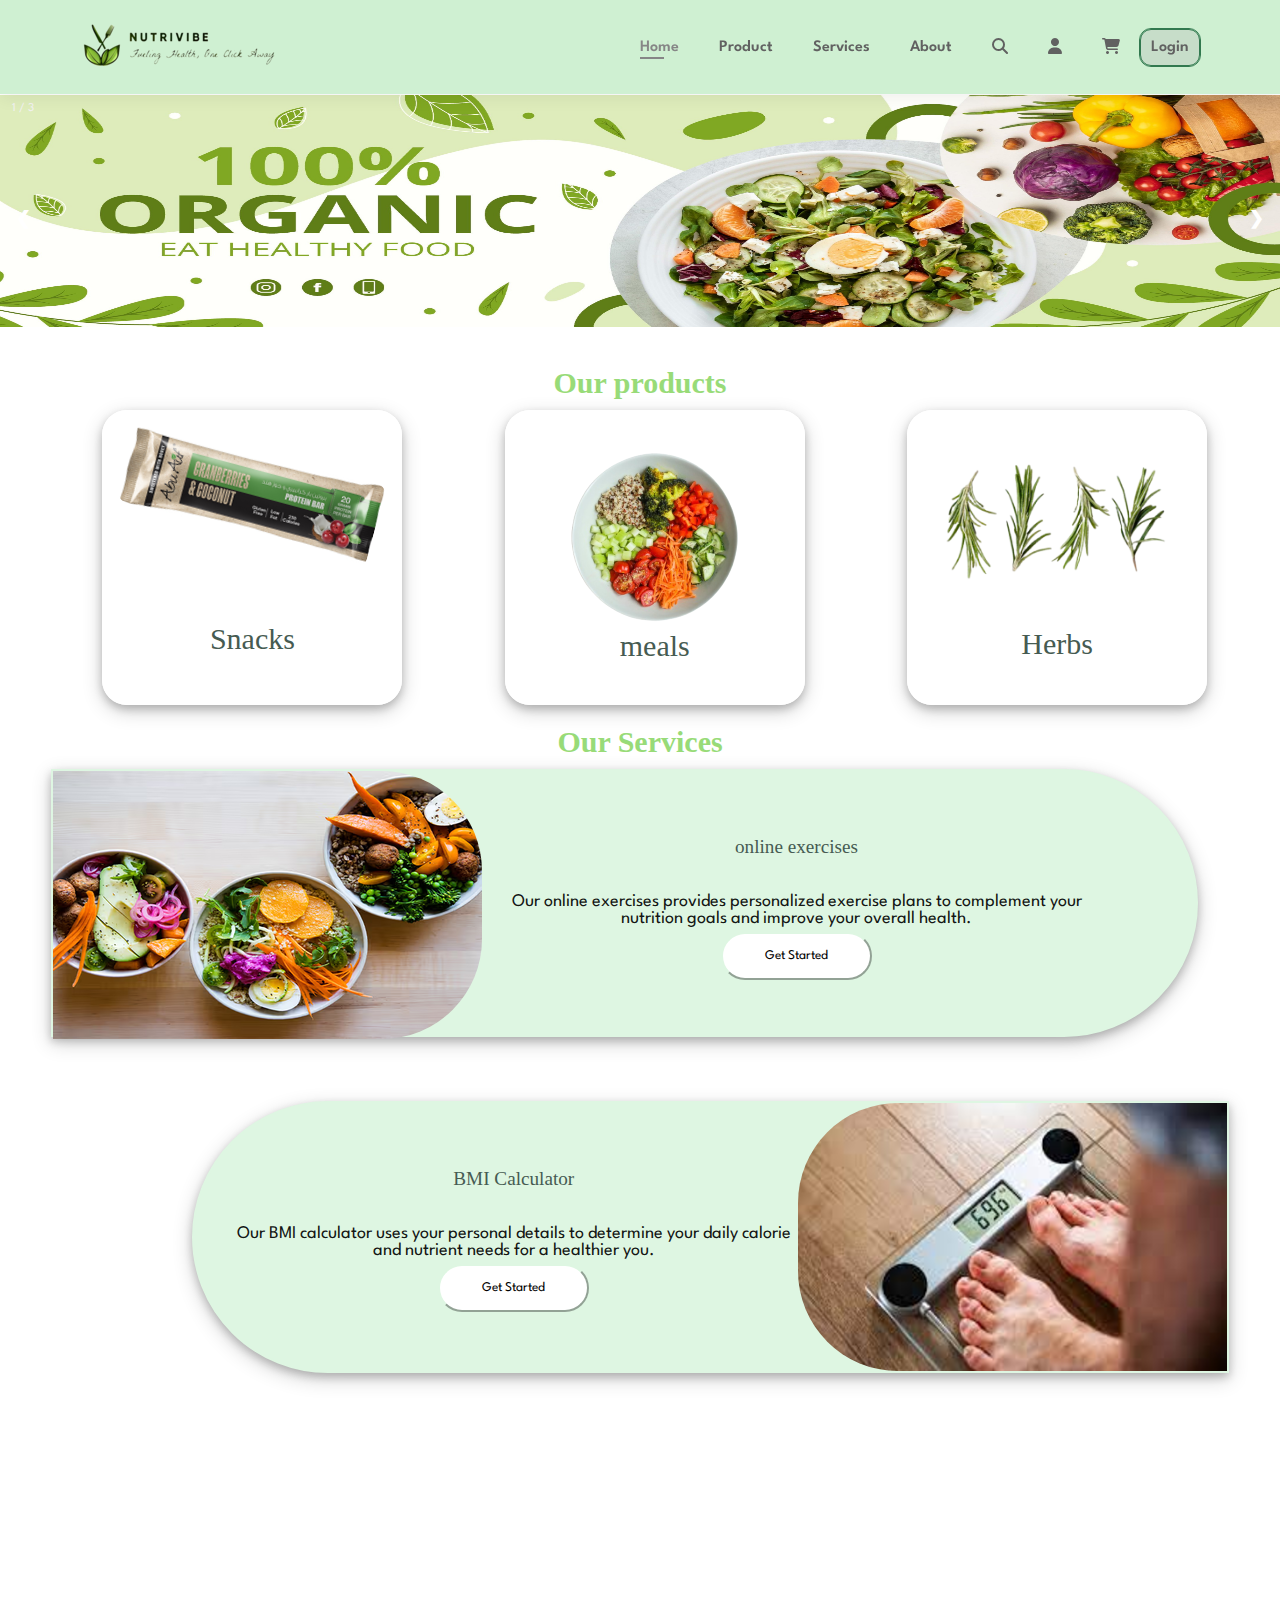
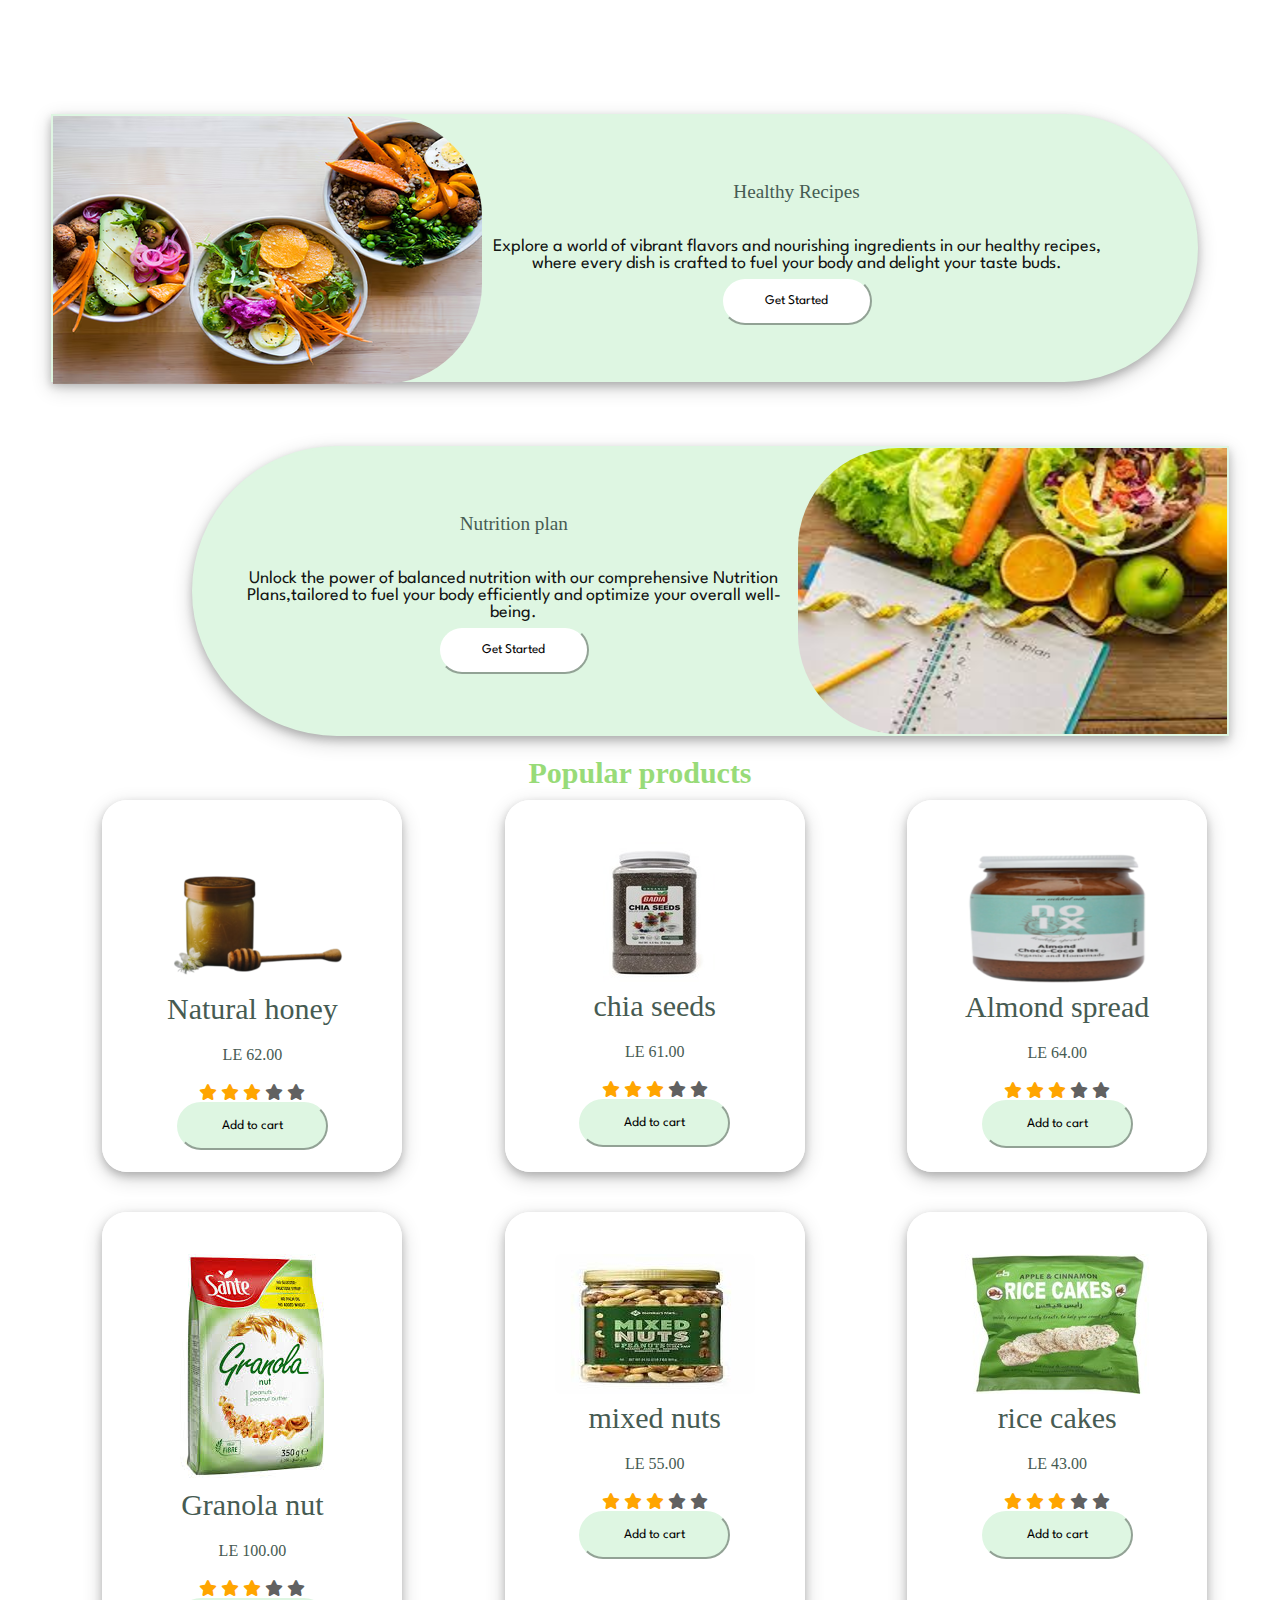
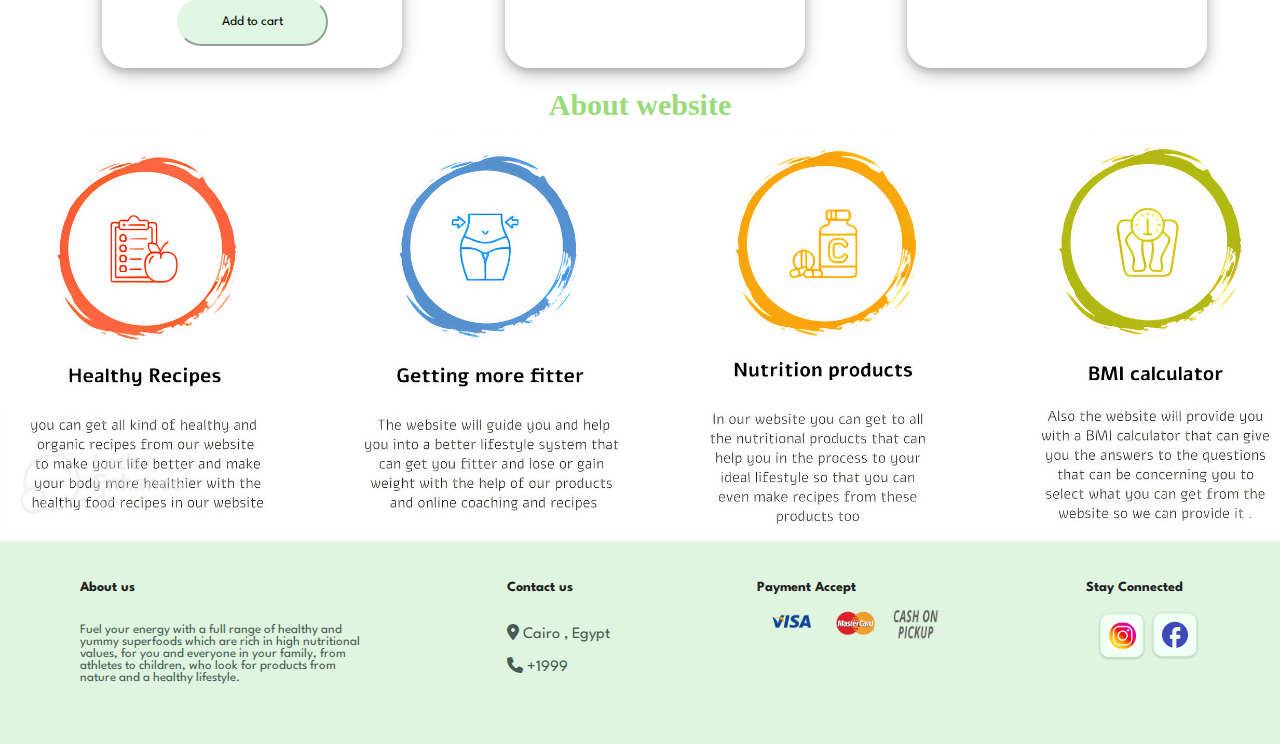
<file: frontend/index.html>
<!DOCTYPE html>
<html lang="en">

    <head>
        <meta charset="UTF-8">
        <meta http-equiv="X-UA-Compatible" content="IE=edge">
        <meta name="viewport" content="width=device-width, initial-scale=1.0">
        <title>NutriVibe</title>
        <link rel="stylesheet" href="https://cdnjs.cloudflare.com/ajax/libs/font-awesome/6.5.1/css/all.min.css"/>
        <link rel="stylesheet" href="style.css">
    </head>

    <body>
            <!---Nav bar------------->
            <!---LOGO--------------->
    <section id="header">  
        <a href="#"><img src="logo-bl3rd-bg2.png" class="logo" alt=""></a>
            <!---Home w ale gnbha--------------->
        <div>
            <ul id="navbar">
                <li><a class="active" href="index.html">Home</a></li>
                <li><a href="shop.html">Product</a></li>
                <li><a href="#services">Services</a></li>
                <li><a href="#about">About</a></li>
                <li><a href="cart.html"><i class="fa-solid fa-magnifying-glass"></i></a></li>
                <li><a href="search.html"><i class="fa-solid fa-user"></i></a></li>
                <li id="lg-bag"><a href="cart.html"><i class="fa-solid fa-cart-shopping"></i></a></li>
                <div class="login"> 
                    <a href="Login.html">Login</a>
                </div>
                <a href="#" id="close"><i class="fa-solid fa-xmark"></i></a>
            </ul>
        </div>
        <div id="mobile">
            <a href="cart.html"><i class="fa-solid fa-cart-shopping"></i></a>
            <i id="bar" class="fa-solid fa-outdent"></i>
        </div>
    </section>


    <!-- Slideshow container -->
<section>
<div class="slideshow-container">

    <!-- Full-width images with number and caption text -->
    <div class="mySlides fade">
      <div class="numbertext">1 / 3</div>
      <img src="img/homepage0.jpg" style="width:100%" height="232">
     <!---- <div class="text">Caption Text</div> -->
    </div>
  
    <div class="mySlides fade">
      <div class="numbertext">2 / 3</div>
      <img src="img/homepage1.jpg" style="width:100%" height="232">
     <!---- <div class="text">Caption Two</div>-->
    </div>
  
    <div class="mySlides fade">
      <div class="numbertext">3 / 3</div>
      <img src="img/homepage2.jpg" style="width:100%" height="232">
      <!--<div class="text">Caption Three</div>-->
    </div>
  
    <!-- Next and previous buttons -->
    <a class="prev" onclick="plusSlides(-1)">&#10094;</a>
    <a class="next" onclick="plusSlides(1)">&#10095;</a>
  </div>
  <br>
</section>

<section class="title" >
    <div style="font-family: cursive;"> Our products</div>
</section>
<section class="boxes">
    <div class="box-container">
        <img src="img/snacks.png" alt="Your Image" style="transform: rotate(15deg)">
        <a href="product.html#snacks"><p style="font-family: cursive;">Snacks</p></a>
    </div>
    <div class="box-container">
        <img src="img/meals3.png" alt="Your Image">
        <div class="meal">
            <a href="product.html#meals"><p style="font-family: cursive;">meals</p></a>
        </div>
    </div>
    <div class="box-container">
        <img src="img/herbs.png" alt="Your Image">
        <div class="herbs">
        <a href="product.html#herbs"><p style="font-family: cursive;">Herbs</p></a>
        </div>
    </div>
</section>


<section class="title" >
    <div style="font-family: cursive;" id="services"> Our Services</div>
</section>
 <!--rawan-->
<div class="services">
    <div class="carda">
        <div class="rounded-box-right">
            <div class="imgCard">
                <img src="img/Ricepes 2.png" alt="Your Image" style="margin-left: 0%;">
                <div class="cardText">
                    <p style="font-family: cursive; font-size: larger;">online exercises</p>
                    <br>
                    <span>Our online exercises provides personalized exercise plans to complement your nutrition goals and improve your overall health.</span>
                    <button >Get Started</button>
                </div>
    
            </div>
        </div>
    </div>
    <div class="carda">
        <div class="rounded-box-left">
            <div class="imgCard2">
                <div class="cardText2">
                <p style="font-family: cursive; font-size: larger;">BMI Calculator</p>
                <br>
                <span>Our BMI calculator uses your personal details to determine your daily calorie and nutrient needs for a healthier you.</span>
                <button >Get Started</button>
            </div>
                <img src="img/bmi.png" alt="Your Image" >

            </div>
        </div>
    </div>
</div>
<br>
<br>
<br>

<div class="carda">
    <div class="rounded-box-right">
        <div class="imgCard">
            <img src="img/Ricepes 2.png" alt="Your Image" style="margin-left: 0%;">
            <div class="cardText">
                <p style="font-family: cursive; font-size: larger;">Healthy Recipes</p>
                <br>
                <span>Explore a world of vibrant flavors and nourishing ingredients in our healthy recipes, where every dish is crafted to fuel your body and delight your taste buds.</span>
                <button >Get Started</button>
            </div>

        </div>
    </div>
</div>
<div class="carda">
    <div class="rounded-box-left">
        <div class="imgCard2">
            <div class="cardText2">
                <p style="font-family: cursive; font-size: larger;">Nutrition plan</p>
                <br>
                <span>Unlock the power of balanced nutrition with our comprehensive Nutrition Plans,tailored to fuel your body efficiently and optimize your overall well-being.</span>
                <button >Get Started</button>
            </div>
            <img src="img/Diet plan.png" alt="Your Image" style="margin-right: 0%;">

        </div>
        
    </div>
</div>
</div>
<!--popular products-->
<section class="title" >
    <div style="font-family: cursive;"> Popular products</div>
</section>
<section class="boxes">
    <div class="box-container">
        <img src="img/honey-5043708_640_1.png" alt="Your Image">
        <p style="font-family: cursive ; margin-top: 1%">Natural honey</p>
        <p style="font-family: cursive; margin-top: 0%;font-size: medium;">LE 62.00</p>
        <div class="container">
        <span class="fa fa-star checked "></span>
        <span class="fa fa-star checked"></span>
        <span class="fa fa-star checked"></span>
        <span class="fa fa-star"></span>
        <span class="fa fa-star"></span>
        </div>
        <button >Add to cart</button>
    </div>
    <div class="box-container">
        <img src="img/shea seeds.jpg" alt="Your Image">
        <p style="font-family: cursive; margin-top: 0%;">chia seeds</p>
        <p style="font-family: cursive; margin-top: 0%;font-size: medium;">LE 61.00</p>
        <div class="container">
            <span class="fa fa-star checked "></span>
            <span class="fa fa-star checked"></span>
            <span class="fa fa-star checked"></span>
            <span class="fa fa-star"></span>
            <span class="fa fa-star"></span>
            </div>
        <button >Add to cart</button>

    </div>
    <div class="box-container">
        <img src="img/almond spread.png" alt="Your Image">
        <p style="font-family: cursive; margin-top: 0%;">Almond spread</p>
        <p style="font-family: cursive; margin-top: 0%;font-size: medium;">LE 64.00</p>
        <div class="container">
            <span class="fa fa-star checked "></span>
            <span class="fa fa-star checked"></span>
            <span class="fa fa-star checked"></span>
            <span class="fa fa-star"></span>
            <span class="fa fa-star"></span>
            </div>
        <button >Add to cart</button>

    </div>
    
</section>
<br><br>
<section class="boxes">
    <div class="box-container" onclick="window.location.href='sproduct.html';">
        <img src="img/granola.png" alt="Your Image">
        <p style="font-family: cursive ; margin-top: 1%">Granola nut</p>
        <p style="font-family: cursive; margin-top: 0%;font-size: medium;">LE 100.00</p>
        <div class="container">
            <span class="fa fa-star checked "></span>
            <span class="fa fa-star checked"></span>
            <span class="fa fa-star checked"></span>
            <span class="fa fa-star"></span>
            <span class="fa fa-star"></span>
            </div>
        <button >Add to cart</button>
    </div>
    <div class="box-container">
        <img src="img/nuts.jpeg" alt="Your Image">
        <p style="font-family: cursive; margin-top: 0%;">mixed nuts</p>
        <p style="font-family: cursive; margin-top: 0%;font-size: medium;">LE 55.00</p>
        <div class="container">
            <span class="fa fa-star checked "></span>
            <span class="fa fa-star checked"></span>
            <span class="fa fa-star checked"></span>
            <span class="fa fa-star"></span>
            <span class="fa fa-star"></span>
            </div>
        <button >Add to cart</button>

    </div>
    <div class="box-container">
        <img src="img/rice cakes.jpg" alt="Your Image">
        <p style="font-family: cursive; margin-top: 0%;">rice cakes</p>
        <p style="font-family: cursive; margin-top: 0%;font-size: medium;">LE 43.00</p>
        <div class="container">
            <span class="fa fa-star checked "></span>
            <span class="fa fa-star checked"></span>
            <span class="fa fa-star checked"></span>
            <span class="fa fa-star"></span>
            <span class="fa fa-star"></span>
            </div>
        <button >Add to cart</button>

    </div>
    
</section>

<!-- About website-->
<section class="title" >
    <div style="font-family: cursive;margin-top: 10px; margin-bottom: 10px;" id="about"> About website</div>
    <img src="img/about website_LE_auto_x2.jpg" style="width: 100%;" height="auto" alt="Your Image">
</section>


<!---footer-->
<footer class="section-p1" style="background: #DFF5E0;">
    <div class="col">
        <h4> About us</h4>
        <p>Fuel your energy with a full range of healthy and <br>
            yummy superfoods which are rich in high nutritional<br>
            values, for you and everyone in your family, from<br>
            athletes to children, who look for products from<br>
            nature and a healthy lifestyle.</p>
    </div>

    <div class="col">
        <h4>Contact us</h4>
        <div class="icon" style="font-size: 16px;
        color: #465b52;
        margin: 15px 0 20px 0;"> 
            <i class="fa-solid fa-location-dot"></i>  Cairo , Egypt
            <br>
            <br>
            <i class="fa-solid fa-phone"></i> +1999
        </div>
    </div>

    <div>
        <h4>Payment Accept</h4>
        &nbsp&nbsp
        <img src="img/visa.png" width="170px" >
    </div>

    <div>
        <h4>Stay Connected</h4>
        &nbsp&nbsp
        <a href=""><img src="img/insta.png" alt="instagram"></a>
        <a href=""><img src="img/facebook.png" alt="Facebook"></a>
    </div>
    
</footer>




        <script src="script.js"></script>
    </body>

</html>
</file>
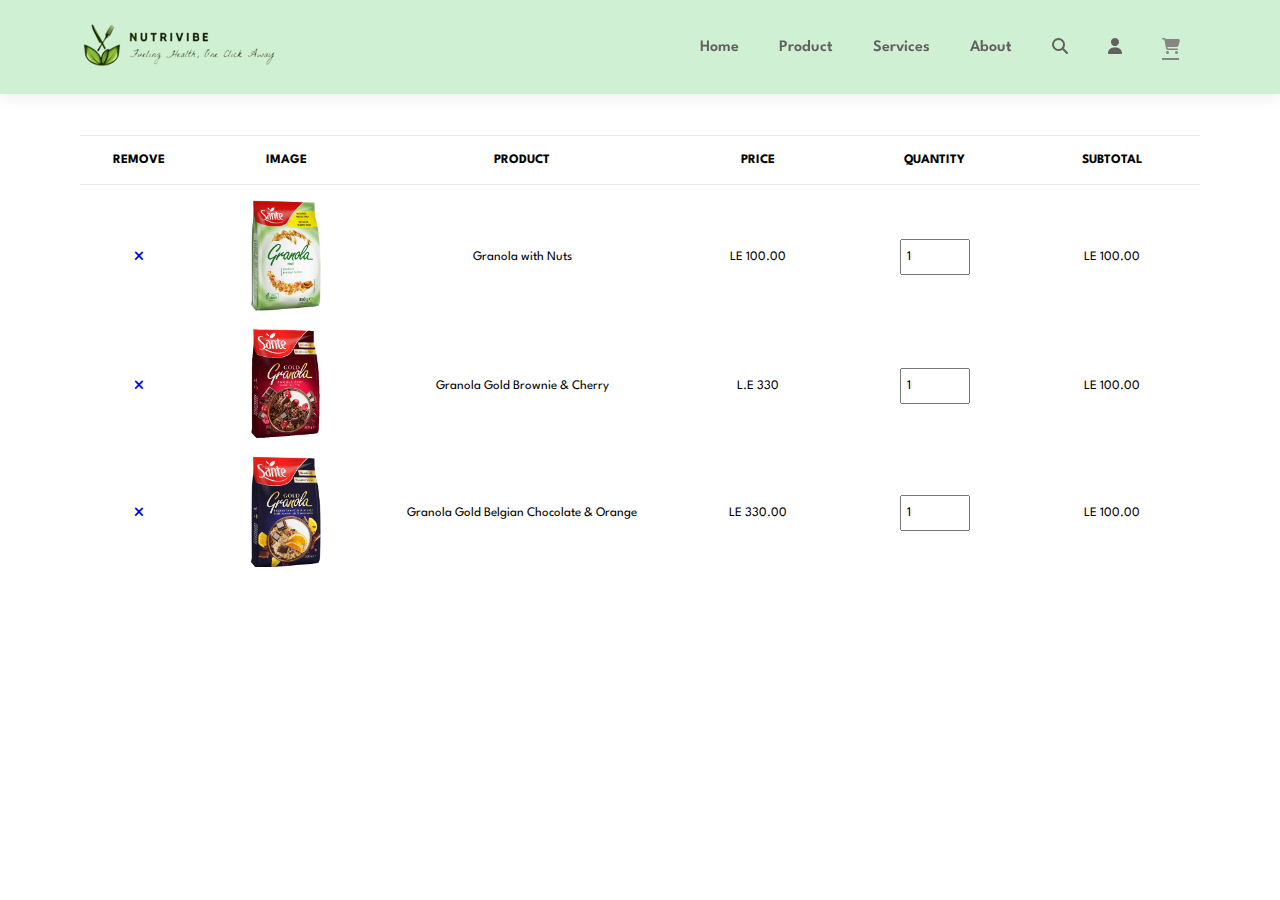
<file: frontend/cart.html>
<!DOCTYPE html>
<html lang="en">

    <head>
        <meta charset="UTF-8">
        <meta http-equiv="X-UA-Compatible" content="IE=edge">
        <meta name="viewport" content="width=device-width, initial-scale=1.0">
        <title>NutriVibe</title>
        <link rel="stylesheet" href="https://cdnjs.cloudflare.com/ajax/libs/font-awesome/6.5.1/css/all.min.css"/>
        <link rel="stylesheet" href="style.css">
    </head>

    <body>
            <!---Nav bar------------->
            <!---LOGO--------------->
    <section id="header">  
        <a href="#"><img src="logo-bl3rd-bg2.png" class="logo" alt=""></a>
            <!---Home w ale gnbha--------------->
        <div>
            <ul id="navbar">
                <li><a href="index.html">Home</a></li>
                <li><a href="shop.html">Product</a></li>
                <li><a href="index.html#services">Services</a></li>
                <li><a href="index.html#about">About</a></li>
                <li><a href="cart.html"><i class="fa-solid fa-magnifying-glass"></i></a></li>
                <li><a href="search.html"><i class="fa-solid fa-user"></i></a></li>
                <li id="lg-bag"><a class="active" href="cart.html"><i class="fa-solid fa-cart-shopping"></i></a></li>
                <a href="#" id="close"><i class="fa-solid fa-xmark"></i></a>
            </ul>
        </div>
        <div id="mobile">
            <a href="cart.html"><i class="fa-solid fa-cart-shopping"></i></a>
            <i id="bar" class="fa-solid fa-outdent"></i>
        </div>
    </section>

    <section id="cart" class="section-p1">
        <table width="100%">
            <thead>
                <tr>
                    <td>Remove</td>
                    <td>Image</td>
                    <td>Product</td>
                    <td>Price</td>
                    <td>Quantity</td>
                    <td>Subtotal</td>
                </tr>
            </thead>
            <tbody>
                <tr>
                    <td><a href="#"><i class="fa-solid fa-xmark"></i></a></td>
                    <td><img src="img/Granola with nuts .png"></td>
                    <td>Granola with Nuts</td>
                    <td>LE 100.00</td>
                    <td><input type="number" value="1" min="1"></td>
                    <td>LE 100.00</td>
                </tr>
                <tr>
                    <td><a href="#"><i class="fa-solid fa-xmark"></i></a></td>
                    <td><img src="img/Granola Gold Brownie & Cherry.png"></td>
                    <td>Granola Gold Brownie & Cherry</td>
                    <td>L.E 330</td>
                    <td><input type="number" value="1" min="1"></td>
                    <td>LE 100.00</td>
                </tr>
                <tr>
                    <td><a href="#"><i class="fa-solid fa-xmark"></i></a></td>
                    <td><img src="img/Granola Gold Belgian Chocolate & Orange.png"></td>
                    <td>Granola Gold Belgian Chocolate & Orange</td>
                    <td>LE 330.00</td>
                    <td><input type="number" value="1" min="1"></td>
                    <td>LE 100.00</td>
                </tr>
            </tbody>
        </table>

    </section>


  
   



    



 

   
    



        <script src="script.js"></script>
    </body>

</html>
</file>
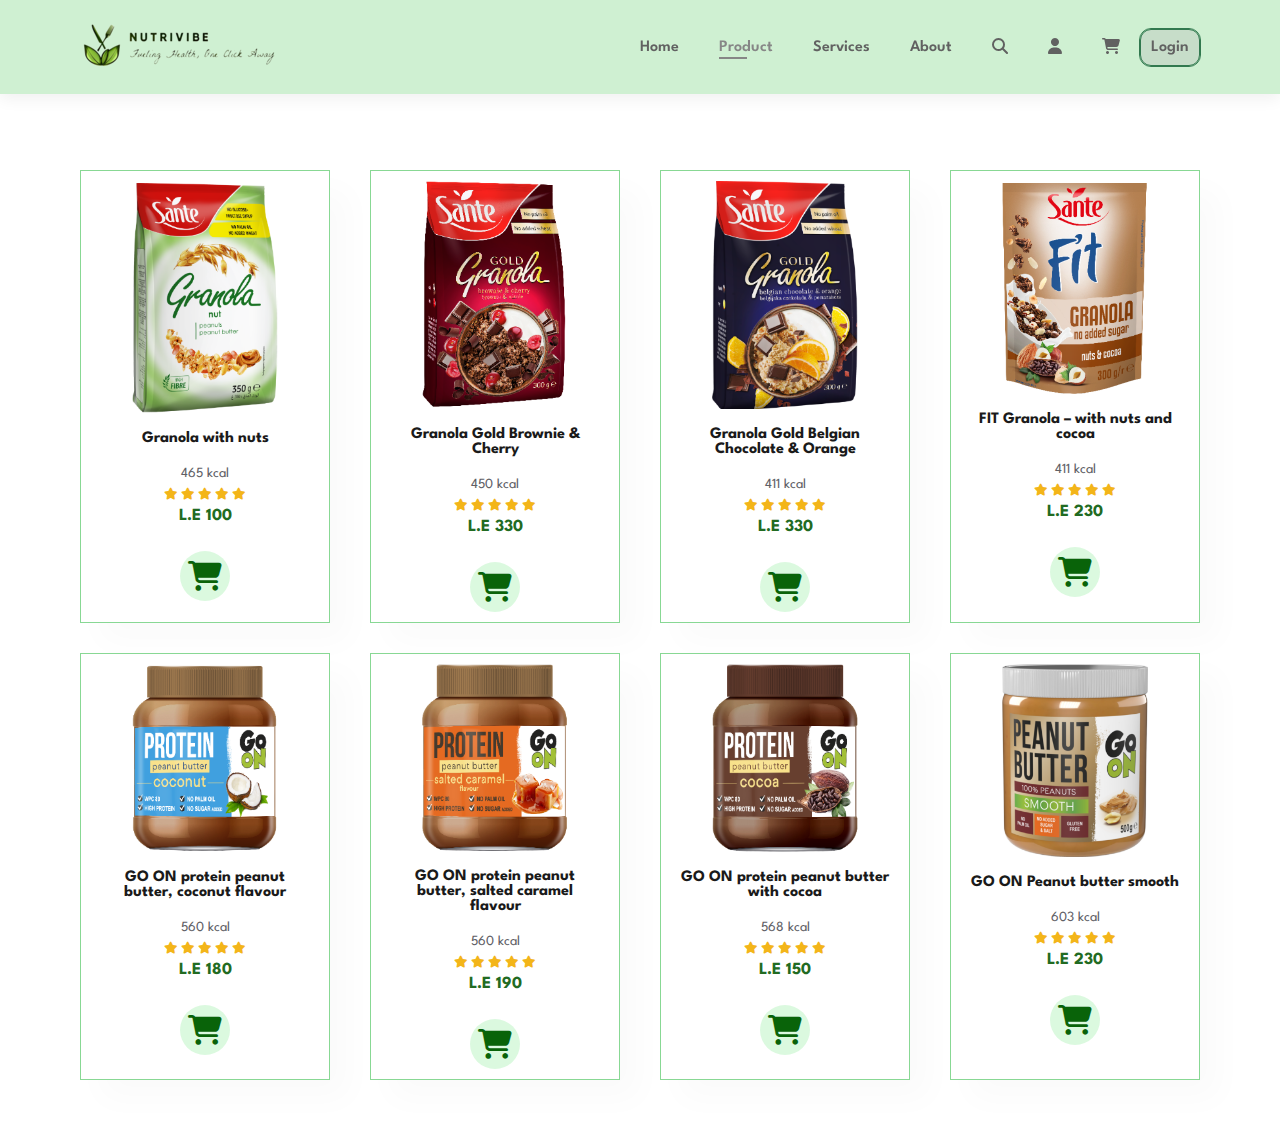
<file: frontend/shop.html>
<!DOCTYPE html>
<html lang="en">

 <head>
        <meta charset="UTF-8">
        <meta http-equiv="X-UA-Compatible" content="IE=edge">
        <meta name="viewport" content="width=device-width, initial-scale=1.0">
        <title>NutriVibe</title>
        <link rel="stylesheet" href="https://cdnjs.cloudflare.com/ajax/libs/font-awesome/6.5.1/css/all.min.css"/>
        <link rel="stylesheet" href="style.css">
 </head>

 <body>
            <!---Nav bar------------->
            <!---LOGO--------------->
            <section id="header">  
                <a href="#"><img src="logo-bl3rd-bg2.png" class="logo" alt=""></a>
                    <!---Home w ale gnbha--------------->
                <div>
                    <ul id="navbar">
                        <li><a href="index.html">Home</a></li>
                        <li><a class="active" href="shop.html">Product</a></li>
                        <li><a href="index.html#services">Services</a></li>
                        <li><a href="index.html#about">About</a></li>
                        <li><a href="cart.html"><i class="fa-solid fa-magnifying-glass"></i></a></li>
                        <li><a href="search.html"><i class="fa-solid fa-user"></i></a></li>
                        <li id="lg-bag"><a href="cart.html"><i class="fa-solid fa-cart-shopping"></i></a></li>
                        <div class="login"> 
                            <a href="Login.html">Login</a>
                        </div>
                        <a href="#" id="close"><i class="fa-solid fa-xmark"></i></a>
                    </ul>
                </div>
                <div id="mobile">
                    <a href="cart.html"><i class="fa-solid fa-cart-shopping"></i></a>
                    <i id="bar" class="fa-solid fa-outdent"></i>
                </div>
            </section>
    
    <section id="product1" class="section-p1">
        <div class="pro-container">
            <div class="pro">
                <img src="img/Granola with nuts .png" onclick="window.location.href='sproduct.html'";>
                <div class="des">
                    <h5>Granola with nuts</h5>
                    <span> 465 kcal</span>
                    <div class="star">
                        <i class="fas fa-star"></i>
                        <i class="fas fa-star"></i>
                        <i class="fas fa-star"></i>
                        <i class="fas fa-star"></i>
                        <i class="fas fa-star"></i>
                    </div>
                    <h4>L.E 100</h4>
                </div>
                    <a href="#"><i class="fa-solid fa-cart-shopping cart"></i></a>
            </div>
            
            <div class="pro">
                <img src="img/Granola Gold Brownie & Cherry.png">
                <div class="des">
                    <h5>Granola Gold Brownie & Cherry</h5>
                    <span> 450 kcal</span>
                    <div class="star">
                        <i class="fas fa-star"></i>
                        <i class="fas fa-star"></i>
                        <i class="fas fa-star"></i>
                        <i class="fas fa-star"></i>
                        <i class="fas fa-star"></i>
                    </div>
                    <h4>L.E 330</h4>
                </div>
                    <a href="#"><i class="fa-solid fa-cart-shopping cart"></i></a>
            </div>
            <div class="pro">
                <img src="img/Granola Gold Belgian Chocolate & Orange.png">
                <div class="des">
                    <h5>Granola Gold Belgian Chocolate & Orange</h5>
                    <span> 411 kcal</span>
                    <div class="star">
                        <i class="fas fa-star"></i>
                        <i class="fas fa-star"></i>
                        <i class="fas fa-star"></i>
                        <i class="fas fa-star"></i>
                        <i class="fas fa-star"></i>
                    </div>
                    <h4>L.E 330</h4>
                </div>
                    <a href="#"><i class="fa-solid fa-cart-shopping cart"></i></a>
            </div>
            <div class="pro">
                <img src="img/FIT Granola – with nuts and cocoa.png">
                <div class="des">
                    <h5>FIT Granola – with nuts and cocoa</h5>
                    <span> 411 kcal</span>
                    <div class="star">
                        <i class="fas fa-star"></i>
                        <i class="fas fa-star"></i>
                        <i class="fas fa-star"></i>
                        <i class="fas fa-star"></i>
                        <i class="fas fa-star"></i>
                    </div>
                    <h4>L.E 230</h4>
                </div>
                    <a href="#"><i class="fa-solid fa-cart-shopping cart"></i></a>
            </div>
            <div class="pro">
                <img src="img/protein peanut butter, coconut.png">
                <div class="des">
                    <h5>GO ON protein peanut butter, coconut flavour</h5>
                    <span> 560 kcal</span>
                    <div class="star">
                        <i class="fas fa-star"></i>
                        <i class="fas fa-star"></i>
                        <i class="fas fa-star"></i>
                        <i class="fas fa-star"></i>
                        <i class="fas fa-star"></i>
                    </div>
                    <h4>L.E 180</h4>
                </div>
                    <a href="#"><i class="fa-solid fa-cart-shopping cart"></i></a>
            </div>
            <div class="pro">
                <img src="img/GO ON protein peanut butter, salted caramel flavour.png">
                <div class="des">
                    <h5>GO ON protein peanut butter, salted caramel flavour </h5>
                    <span> 560 kcal</span>
                    <div class="star">
                        <i class="fas fa-star"></i>
                        <i class="fas fa-star"></i>
                        <i class="fas fa-star"></i>
                        <i class="fas fa-star"></i>
                        <i class="fas fa-star"></i>
                    </div>
                    <h4>L.E 190</h4>
                </div>
                    <a href="#"><i class="fa-solid fa-cart-shopping cart"></i></a>
            </div>
            <div class="pro">
                <img src="img/GO ON protein peanut butter with cocoa.png">
                <div class="des">
                    <h5>GO ON protein peanut butter with cocoa</h5>
                    <span> 568 kcal</span>
                    <div class="star">
                        <i class="fas fa-star"></i>
                        <i class="fas fa-star"></i>
                        <i class="fas fa-star"></i>
                        <i class="fas fa-star"></i>
                        <i class="fas fa-star"></i>
                    </div>
                    <h4>L.E 150</h4>
                </div>
                    <a href="#"><i class="fa-solid fa-cart-shopping cart"></i></a>
            </div>
            <div class="pro">
                <img src="img/GO ON Peanut butter smooth.png">
                <div class="des">
                    <h5>GO ON Peanut butter smooth</h5>
                    <span> 603 kcal</span>
                    <div class="star">
                        <i class="fas fa-star"></i>
                        <i class="fas fa-star"></i>
                        <i class="fas fa-star"></i>
                        <i class="fas fa-star"></i>
                        <i class="fas fa-star"></i>
                    </div>
                    <h4>L.E 230</h4>
                </div>
                    <a href="#"><i class="fa-solid fa-cart-shopping cart"></i></a>
            </div>
           
        </div>

    </section>

    <script src="script.js"></script>
 </body>
</file>
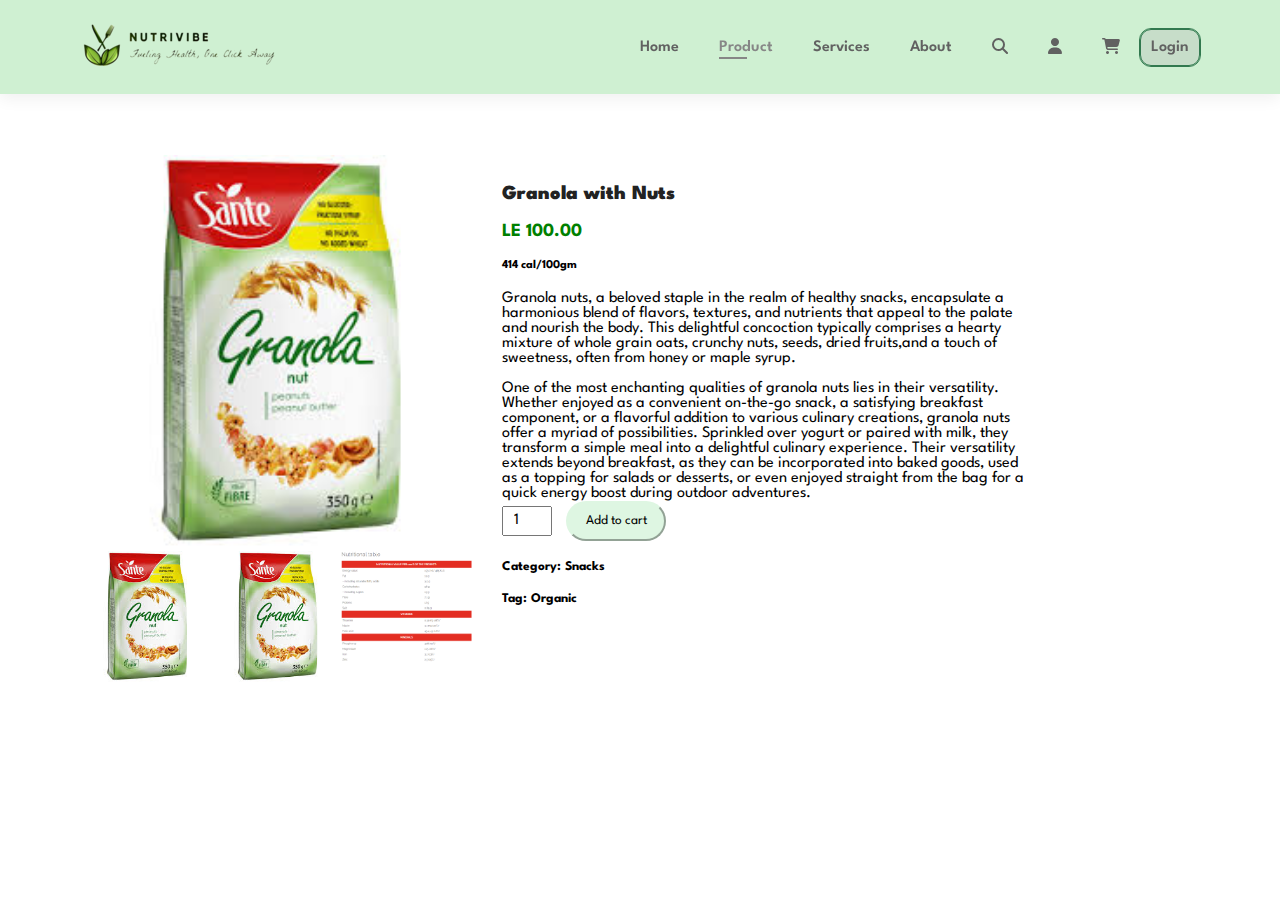
<file: frontend/sproduct.html>
<!DOCTYPE html>
<html lang="en">

    <head>
        <meta charset="UTF-8">
        <meta http-equiv="X-UA-Compatible" content="IE=edge">
        <meta name="viewport" content="width=device-width, initial-scale=1.0">
        <title>NutriVibe</title>
        <link rel="stylesheet" href="https://cdnjs.cloudflare.com/ajax/libs/font-awesome/6.5.1/css/all.min.css"/>
        <link rel="stylesheet" href="style.css">
    </head>

    <body>
            <!---Nav bar------------->
            <!---LOGO--------------->
            <section id="header">  
                <a href="#"><img src="logo-bl3rd-bg2.png" class="logo" alt=""></a>
                    <!---Home w ale gnbha--------------->
                <div>
                    <ul id="navbar">
                        <li><a href="index.html">Home</a></li>
                        <li><a class="active" href="shop.html">Product</a></li>
                        <li><a href="index.html#services">Services</a></li>
                        <li><a href="index.html#about">About</a></li>
                        <li><a href="cart.html"><i class="fa-solid fa-magnifying-glass"></i></a></li>
                        <li><a href="search.html"><i class="fa-solid fa-user"></i></a></li>
                        <li id="lg-bag"><a href="cart.html"><i class="fa-solid fa-cart-shopping"></i></a></li>
                        <div class="login"> 
                            <a href="Login.html">Login</a>
                        </div>
                        <a href="#" id="close"><i class="fa-solid fa-xmark"></i></a>
                    </ul>
                </div>
                <div id="mobile">
                    <a href="cart.html"><i class="fa-solid fa-cart-shopping"></i></a>
                    <i id="bar" class="fa-solid fa-outdent"></i>
                </div>
            </section>

    <section id="prodetails" class="section-p1"> 
        <div class="single-pro-image">
            <img src="img/granola.png" width="100%" id="MainImg">
            <div class="small-img-group">
                <div class="small-img-col">
                    <img src="img/granola.png" width="100%" class="small-img">
                </div>
                <div class="small-img-col">
                    <img src="img/granola.png" width="100%" class="small-img">
                </div>
                <div class="small-img-col">
                    <img src="img/granola2.png" width="100%" class="small-img">
                </div>
            </div>
        </div>
        <div class="single-pro-details">
            <h4><b>Granola with Nuts</b></h4>
            <h3 style="color: green;">LE 100.00</h3>
            <h6>414 cal/100gm</h6>
            <span>Granola nuts, a beloved staple in the realm of healthy snacks, encapsulate a harmonious blend of flavors, textures, and nutrients that appeal to the palate and nourish the body. This delightful concoction typically comprises a hearty mixture of whole grain oats, crunchy nuts, seeds, dried fruits,and a touch of sweetness, often from honey or maple syrup.
                <br><br>
                One of the most enchanting qualities of granola nuts lies in their versatility. Whether enjoyed as a convenient on-the-go snack, a satisfying  breakfast component, or a flavorful addition to various culinary creations, granola nuts offer a myriad of possibilities. Sprinkled over yogurt or paired with milk, they transform a simple meal into a delightful culinary experience. Their versatility extends beyond breakfast, as they can be incorporated into baked goods, used as a topping for salads or desserts, or even enjoyed straight from the bag for a quick energy boost during outdoor adventures.<br></span>
            <input type="number" value="1" min="1" >
            <button>Add to cart</button>
            <h5>Category: Snacks</h5>
                <h5>Tag: Organic</h5>
        </div>




    </section>
    <script> 
    /* hna bn3ml goz2 an lma ados 3la swr ale t7t product tzhr fo2 */
      var MainImg = document.getElementById("MainImg");
      var smallimg = document.getElementsByClassName("small-img");
    /*hna y3ni ale ados 3l3h ytbdl b MainImg ale hya alkbera */
      smallimg[0].onclick= function(){
        MainImg.src = smallimg[0].src;
      }
      smallimg[1].onclick= function(){
        MainImg.src = smallimg[1].src;
      }
      smallimg[2].onclick= function(){
        MainImg.src = smallimg[2].src;
      }
    </script>

        <script src="script.js"></script>
    </body>

</html>
</file>
<file: frontend/style.css>
@import url("https://fonts.googleapis.com/css2?family=Spartan:wght@100;200;300;400;500;600;700;800;900&display=swap");
* {
  margin: 0;
  padding: 0;
  box-sizing: border-box;
  font-family: "Spartan", sans-serif;
}

html {
  scroll-behavior: smooth;
}

/* Global Styles */

h1 {
  font-size: 50px;
  line-height: 64px;
  color: #222;
}

h2 {
  font-size: 30px;
  line-height: 54px;
  color: #222;
}

h4 {
  font-size: 20px;
  color: #222;
}

h6 {
  font-weight: 700;
  font-size: 12px;
}

p {
  font-size: 16px;
  color: #465b52;
  margin: 15px 0 20px 0;
}

.section-p1 {
  padding: 40px 80px;
}

.section-m1 {
  margin: 40px 0;
}

body {
  width: 100%;
  padding-top: 95px; 
}



/* header start */
#header{
    display: flex;
    align-items: center;
    justify-content: space-between; /* 3mlt space ben logo w home */
    padding: 20px 80px;
    background: #beebc2be;
    box-shadow: 0 5px 15px rgba(0,0,0,0.06);
    position: fixed;
  width: 100%;
  top: 0;
  z-index: 1000;
    
}


#navbar {
    display: flex;
    align-items: center;
    justify-content: center;
    
}

#navbar li{
    list-style: none;
    padding: 0 20px;
    position: relative;
}

#navbar li a{
    text-decoration: none;
    font-size: 16px;
    font-weight: 600;
    color: #616161;
    transition: 0.3 ease;
  }

  #navbar li a:hover,
  #navbar li a.active{ /* hna hyfdl m8yr lon 3la 7sb ana fe anhe page */
    color: #868686;
  }

  #navbar li a.active::after,
  #navbar li a:hover::after{ /* hna hykon fe kht t7t page ale ana feha */
    content:"";
    width: 30%;
    height: 2px;
    background:  #868686;
    position: absolute;
    bottom: -4px;
    left: 20px;
  }
#mobile{
  display: none;
  align-items: center;
}
#close{
  display: none;
}

/* hna button login ana ale 3mlah */

.login {
    outline-style: solid;
    border: 1px solid #32794F;
    background-color: #C7DDC9;
    border-radius: 11px;
    outline-color: #32794F;
    outline-width: thin;
    padding: 10px 10px ;
    transition: 0.1 ease;
  }

  .login:hover{
    transform: scale(1.1);
  }

  .login a{
    text-decoration: none;
    font-size: 16px;
    font-weight: 600;
    color: #616161;
  }

  /* login page*/
.background{
    text-align: right;
}
/*login page*/
.form{
    width: 350px;
    height: 500px;
    color: #fff;
    background: linear-gradient(to top,rgba(255, 255, 255, 0.8)50%,rgba(255, 255, 255, 0.8)50%);
    position: absolute;
    top: 55%;
    left: 30%;
    transform: translate(-50%,-50%);
    padding: 40px 25px;
}
.form h1{
    width: 220px;
    text-align: center;
    padding-left: 75px;
    margin-bottom: 20px;
    font-size: 35px;
}



.form input{
    width: 100%;
    height: 35px;
    padding-top: 0px;
    margin-bottom: 15px;
    background: transparent;
    border-bottom: 1px solid #0000005b;
    border-top: none;
    border-left: none;
    border-right: none;
    color: #000000;
    font-size: 15px;
    letter-spacing: 1px;
    outline: none;
}

.form input:focus{
    outline: none;
}

.forgetpass{
    margin-left: 200px;
    font-size: 10px;
}

.forgetpass a{
    text-decoration: none;
    color:rgba(0, 0, 0, 0.925);
}

.forgetpass:hover{
    transform: scale(1.1);    
}

.btnn{
    font-size: 18px;
    padding: 10px 125px;
    background: #32794F;
    border-radius: 7px;
    border: none;
    margin-top: 2px;
    align-items: center;
    cursor: pointer;
}

.btnn a{
    text-decoration: none;
    color:white;
    font-weight: bold;
}

.btnn a:hover{
    color: rgba(255, 255, 255, 0.603);
}

.signup{
    font-size: 13px;
    font-weight: 500;
    margin-left: 35px;

}
.signup a{
    text-decoration: none;
    font-size: 13px;
    font-weight: 500;
    color:  #32794F;
}

.signup a:hover{
    color: #32795085;
}
 /*forgetpassword page*/


 .enteremail {
    font-size: 12px;
    font-weight: 500;
}

.btnn-reset{
    font-size: 18px;
    padding: 10px 85px;
    background: #32794F;
    border-radius: 7px;
    border: none;
    margin-top: 35px;
    align-items: center;
    cursor: pointer;
}

.btnn-reset a{
    text-decoration: none;
    color:white;
    font-weight: bold;
    font-size: 15px;
}

.btnn-reset a:hover{
    color: rgba(255, 255, 255, 0.603);
}

.forget-msg{
    font-size: 10px;
    font-weight: 500;
}
/*Sign up page*/
.signup-form{
    width: 350px;
    height: 500px;
    color: #fff;
    background: linear-gradient(to top,rgba(255, 255, 255, 0.8)50%,rgba(255, 255, 255, 0.8)50%);
    position: absolute;
    top: 55%;
    left: 30%;
    transform: translate(-50%,-50%);
    padding: 0px 25px;
}
.policy{
   text-align: center;
    font-size: 10px;
}

.signup-form h1{
    width: 220px;
    text-align: center;
    padding-left: 75px;
    margin-bottom: 20px;
    font-size: 35px;
}

.signup-form input{
    width: 100%;
    height: 20px;
    padding-top: 0px;
    background: transparent;
    border-bottom: 1px solid #0000005b;
    border-top: none;
    border-left: none;
    border-right: none;
    color: #000000;
    font-size: 15px;
    letter-spacing: 1px;
    outline: none;
}

.signup-form input:focus{
    outline: none;
}

.btnn-get-started{
    font-size: 18px;
    padding: 10px 100px;
    background: #32794F;
    border-radius: 7px;
    border: none;
    align-items: center;
    cursor: pointer;
}

.btnn-get-started a{
    text-decoration: none;
    color:white;
    font-weight: bold;
    font-size: 15px;
}

.btnn-get-started a:hover{
    color: rgba(255, 255, 255, 0.603);
}

/*welcome page*/
.welc-form{
    width: 350px;
    height: 500px;
    color: #fff;
    position: absolute;
    top: 55%;
    left: 20%;
    transform: translate(-50%,-50%);
    padding: 40px 25px;
}
.welc-form h1{
    width: 450px;
    text-align: center;
    padding-left: 0px;
    margin-bottom: 20px;
    font-size: 35px;
}
.welc-form img{
    margin-right: 90%;
}

/*<<<<<<<<<<<<<<<<<<<<<<<<<<<<<<<<<<<<<<Homepage>>>>>>>>>>>>>>>>>>>>>>>>>>>>>>>>>>>>.
<<<<<<<<<<<<<<<<<<<<<<<<<<<<<<<<<<<<<<<<<<<<<<<<<<<<<<<<<<<<<<<<<<<<<<<<>>>>>>>>>>>*/
/* Slideshow container */
.slideshow-container {
  max-width: 1440px;
  position: relative;
  margin: auto;
}

/* Hide the images by default */
.mySlides {
  display: none;
}

/* Next & previous buttons */
.prev, .next {
  cursor: pointer;
  position: absolute;
  top: 50%;
  width: auto;
  margin-top: -22px;
  padding: 16px;
  color: white;
  font-weight: bold;
  font-size: 18px;
  transition: 0.6s ease;
  border-radius: 0 3px 3px 0;
  user-select: none;
}

/* Position the "next button" to the right */
.next {
  right: 0;
  border-radius: 3px 0 0 3px;
}

/* On hover, add a black background color with a little bit see-through */
.prev:hover, .next:hover {
  background-color: rgba(0,0,0,0.8);
}

/* Caption text */
.text {
  color: #f2f2f2;
  font-size: 15px;
  padding: 8px 12px;
  position: absolute;
  bottom: 8px;
  width: 100%;
  text-align: center;
}

/* Number text (1/3 etc) */
.numbertext {
  color: #f2f2f2;
  font-size: 12px;
  padding: 8px 12px;
  position: absolute;
  top: 0;
}

@keyframes fade {
  from {opacity: .4}
  to {opacity: 1}
}

/*title l sections kolha */
.title{
   background-color: rgb(255, 255, 255); 
   color:#98DB78;
   text-align: center;
   font-size: 30px;
   font-weight: 700;
   margin-top: 20px;
}
/*product section*/
.boxes{
    background-color: rgb(255, 255, 255); 
    color:#98DB78;
    text-align: center;
    font-size: 30px;
    font-weight: 700;
    display: flex;
   transition: ease;

}

.box-container {
    width: 300px;
    padding: 20px;
    margin-top: 10px;
    margin-left: 8%;
    text-align: center;
    box-shadow: 0 4px 8px 0 rgba(0, 0, 0, 0.2), 0 6px 20px 0 rgba(0, 0, 0, 0.19);
    border: 2px solid rgb(255, 255, 255);
    border-radius: 25px;
    cursor: pointer;
  }

  .box-container img {
    max-width: 100%;
    height: auto;
    border-radius: 8px;
    margin-top: 20px;
  }

  .box-container p {
    margin-top: 10px;
    font-size: 16px;
    font-weight: 500;
    font-size: 30px;
  }

  .box-container a{
    text-decoration: none;
  }
  
  .boxes :hover{
    color: #98DB78 ;
  }

  .boxes p{
    margin-top: 80px;
  }

  .meal p{
    margin-top: 0;
    font-weight: 500;
    font-size: 30px;
  }

  .herbs p{
    margin-top: 25px;
    font-weight: 500;
    font-size: 30px;
  }




/*Da el3k bta3y*/

.services{
  background-color: rgb(255, 255, 255); 
  color:#DEF6E2;
  text-align: center;
 transition: ease;
 height: 100vh;

}
.rounded-box-right{
  width: 1147px ;
  background: #DEF6E2;
  height: 268px;
  padding: 0px;
  margin-top: 10px;
  margin-left: 4%;
  color: #DEF6E2;
  text-align: center;
  box-shadow: 0 4px 8px 0 rgba(0, 0, 0, 0.2), 0 6px 20px 0 rgba(0, 0, 0, 0.19);
  border: 2px solid #DEF6E2;
  border-top-right-radius: 150px;
  border-bottom-right-radius: 150px;

}
.imgCard{
  height: 268px;
  display: flex;
  width: 100%;
}
.rounded-box-right img {
  
  border-radius: 0px 100px 100px 0px;
  margin-left: 0%;
  margin-top: 0;
  display: flex;
 justify-content: start;
}
.cardText , .cardText2{
  width: 55%;
  margin-top: 50px;
}
.cardText span{
  color:rgba(0, 0, 0, 0.925);
  display: flex;
  font-size: 18px;
}
.cardText2 span{
  color:rgba(0, 0, 0, 0.925);
  display: flex;
  width: 100%;
  justify-content: center;
  align-items: center;
  font-size: 18px;
}

.imgCard2{
  display: flex;
  
  width: 100%;
justify-content: end;
}

 .rounded-box-left .imgCard2 img{
  border-radius: 100px 0px 0px 100px;
  justify-content: end;
  display: flex;
 
 }
 .rounded-box-left .imgCard2 p
 {
  width: 100%;
  display: flex;
  justify-content: center;
 }

.rounded-box-left{
 width: 100%;
  background: #DEF6E2;
  padding: 0px;
  margin-top: 5%;
  margin-right: 4%;
  margin-left: 15%;
  color: #DEF6E2;
  text-align: center;
  box-shadow: 0 4px 8px 0 rgba(0, 0, 0, 0.2), 0 6px 20px 0 rgba(0, 0, 0, 0.19);
  border: 2px solid #DEF6E2;
  border-top-left-radius: 150px;
  border-bottom-left-radius: 150px;
  display: flex;
  justify-content: end;



}

.carda{
  display: flex;
  width: 100%;
}

.rounded-box-right .imgCard p{
display: flex;
justify-content: center;
width:100%;
}
.box-container button{
  margin: 0px;
background-color: #DEF6E2;
border-radius: 50px;
width: 151px;
height: 48px;
border-color: #DEF6E2;
}

.container {
  font-size: medium;
  color:#616161;
}

.container :hover{

  color:#616161;
  
}
.checked{
color: orange;
}

.rounded-box-right button{

    margin: 5px;
  background-color: white;
  border-radius: 50px;
  width: 151px;
  height: 48px;
  border-color: #DEF6E2;
  box-shadow: #000000;
  
}

.rounded-box-left button{

  margin: 5px;
background-color: white;
border-radius: 50px;
width: 151px;
height: 48px;
border-color: #DEF6E2;
box-shadow: #000000;

}

/*footer*/
footer{
  display: flex;
  flex-wrap: wrap;
  justify-content: space-between;
}
footer .col{
  display: flex;
  flex-direction: column;
  align-items: flex-start;
}

footer h4{
  font-size: 14px;
  padding-bottom: 15px;
}

footer p{
  font-size: 13px;

}


/*Single product page*/
#prodetails{
  display: flex;
  margin-top: 20px ;
}
#prodetails .single-pro-image{
  width: 35%;
  margin-right: 50 px;
}
.small-img-group{
  display: flex;
  justify-content: space-between;
}
.small-img-col {
  flex-basis: 35%;
  cursor: pointer;
}
#prodetails .single-pro-details{
  width: 50%;
  padding-top: 30px;
  padding-left: 30px;
}

#prodetails .single-pro-details h3,h4,h5,h6{
  padding-bottom: 20px;

}

#prodetails .single-pro-details span {
  line-height: 10px;
}

#prodetails .single-pro-details input{
  width: 50px;
  height: 30px;
  padding-left: 10px;
  font-size: 16px;
  margin-right: 10px;
}
#prodetails .single-pro-details input:focus{
  outline: none;
}
#prodetails .single-pro-details button{
  border-radius: 30px;
  background-color: #DEF6E2;
  width: 100px;
  height: 40px;
  border-color: #DEF6E2;
  margin-bottom: 20px;
  cursor: pointer;
}

/*products page or shop page */
#product1 {
  text-align: center;
}
#product1 .pro-container{
  display: flex;
  justify-content: space-between;
  padding-top: 20px;
  flex-wrap: wrap;
}
#product1 .pro{
  width: 2%;
  min-width: 250px;
  padding: 10px 20px;
  border: 1px solid #88d894;
  cursor: pointer;
  box-shadow: 20px 20px 30px rgba(0, 0, 0, 0.02);
  margin: 15px 0;
  transition: 0.2s ease;
  position: relative;
}
#product1 .pro:hover{
  box-shadow: 20px 20px 30px rgba(0, 0, 0, 0.1);
}
#product1 .pro img{
  width: 70%;
}
#product1 .pro .des{
padding: 7px 0 ;
}

#product1 .pro .des span{
  color: #606066;
  font-size: 14px;
}
#product1 .pro .des h5{
  padding-top: 7px;
  color: #1a1a1a;
  font-size: 16px;
}
#product1 .pro .des .star{
  padding-top: 7px;
  font-size: 12px;
  color:rgb(243, 181, 25);
  }
  #product1 .pro .des h4{
    padding-top: 7px;
    font-size: 17px;
    font-weight: 700;
    color: rgb(34, 107, 34);
  }
  #product1 .pro .cart{
    width: 50px;
    height: 50px;
    line-height: 50px;
    border-radius: 50px;
    background-color: #d1f7d6c7;
    font-size: 30px;
    color: rgb(9, 99, 9);
  }
  /*Cart page*/
  #cart table{
    width: 100%;
    border-collapse: collapse;
    table-layout: fixed;
    white-space: nowrap;
  }
  #cart table img{
    width: 70px;
  }
  #cart table td:nth-child(1){
    width: 100px;
    text-align: center;
  }
  #cart table td:nth-child(2){
    width: 150px;
    text-align: center;
  }
  #cart table td:nth-child(3){
    width: 250px;
    text-align: center;
  }
  #cart table td:nth-child(4),
  #cart table td:nth-child(5),
  #cart table td:nth-child(6){
    width: 150px;
    text-align: center;
  }
  #cart table td:nth-child(5) input{
    width: 70px;
    padding: 10px 5px 10px 5px;
  }

  #cart table thead{
    border: 1px solid #e2e9e1;
    border-left:none ;
    border-right: none;
  }
  #cart table thead td{
    font-weight: 700;
    text-transform: uppercase;
    font-size: 13px;
    padding: 18px 0;
  }
  #cart table tbody tr td{
    padding-top: 15px;
  }
  #cart table tbody td{
    font-size: 13px ;
  }



  /*Responsive*/
@media (max-width:799px){
  #navbar {
    display: flex;
    flex-direction: column;
    align-items: flex-start;
    justify-content: flex-start;
    position: fixed;
    top: 0;
    right: -300px;
    height: 100vh;
    width:150px;
    background-color: #E3e6f3;
    box-shadow: 0 40px 60px rgba(0, 0, 0, 0.1);
    padding: 80px 0 0 10px;
    transition: 0.3s;
  }
  #navbar.active{
    right: 0px;
  }
  #navbar li{
    margin-bottom: 25px;
  }
  #mobile{
    display: flex;
    align-items: center;
  }
  #mobile i{
  color: #465b52;
  font-size: 24px;
  padding-left: 20px;
  }
  #close{
    display: initial;
    position: absolute;
    top: 30px;
    left: 30px;
    color: #465b52 ;
    font-size:24px ;
  }
  #lg-bag{
    display: none;
  }
  #hero{
    height: 70vh;
    padding: 0 80px;
    background-position: top 30% right 30%;
  }

  /*responsive le shop page*/
  #product1 .pro-container {
    justify-content: center;
  }
  #product1 .pro{
    margin: 15px ;
    
  }

}
@media (max-width:477px){
  #header{
    padding: 10px 30px;
  }
  #hero{
    padding: 0 20px;
    background-position: 55%;
    
  }
  #product1 .pro{
    width: 100% ;
    
  }
  /*single product*/
  #prodetails {
    display: flex;
    flex-direction: column;
  }
  #prodetails .single-pro-image {
    width: 100%;
    margin-right: 0 px;
  }
  #prodetails .single-pro-details  {
    width: 100%;
  }

}
</file>
